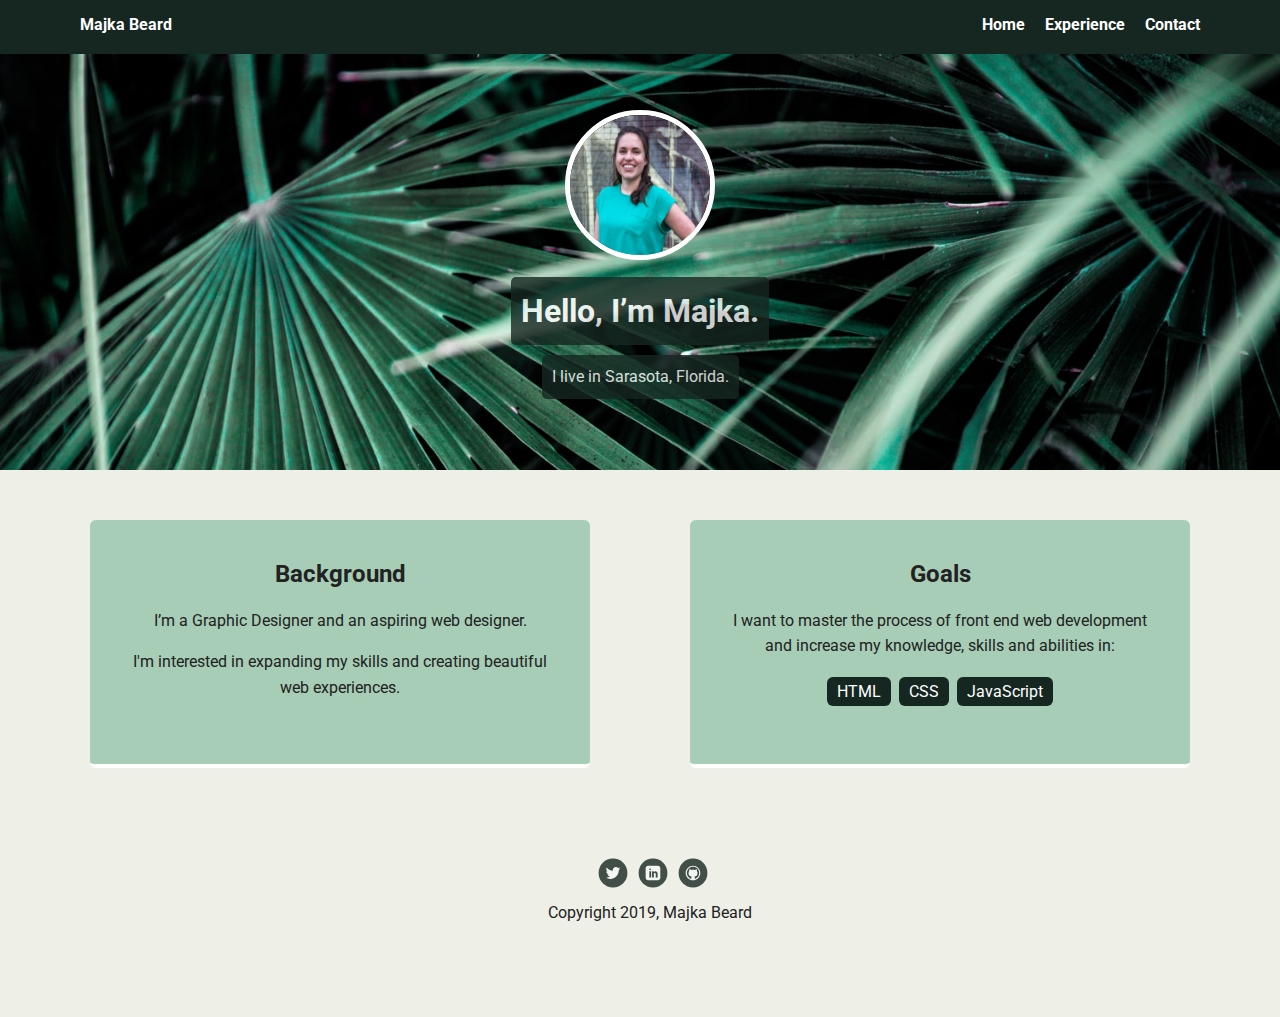
<file: index.html>
<!doctype html>
<html lang="en">
<head>
  <meta charset="utf-8">
  <title>Majka Beard's Profile</title>
  <meta name="viewport" content="width=device-width, initial-scale=1.0">
  <link rel="stylesheet" href="styles.css">
  <link href="https://fonts.googleapis.com/css?family=Muli%7CRoboto:400,300,500,700,900" rel="stylesheet"></head>
  <body>

    <div class="main-nav">
        <ul class="nav">
          <li class="name">Majka Beard</li>
          <li><a href="index.html">Home</a></li>
          <li><a href="experience.html">Experience</a></li>
          <li><a href="contact.html">Contact</a></li>
        </ul>
    </div>

    <header>
      <a href="index.html"> <img src="images/Majka-profile-picture.jpeg" alt="Picture of Majka" class="profile-image"></a>
      <h1 class="tag name">Hello, I’m Majka.</h1>
      <p class="tag location">I live in Sarasota, Florida.</p>
    </header>

    <main class="flex">
      <div class="card">
        <h2>Background</h2>
        <p>I’m a Graphic Designer and an aspiring web designer.</p>
        <p>I'm interested in expanding my skills and creating beautiful web experiences.</p>
      </div> 

      <div class="card">
        <h2>Goals</h2>
        <p>I want to master the process of front end web development and increase my knowledge, skills and abilities in:</p>
        <ul class="skills">
          <li>HTML</li>
          <li>CSS</li>
          <li>JavaScript</li>
        </ul>
      </div> 

    </main>
    <footer>
      <ul>
        <li><a href="https://twitter.com/majkabeard" class="social twitter" target="blank">Twitter</a></li>
        <li><a href="https://www.linkedin.com/in/majka-beard/" class="social linkedin" target="blank">LinkedIn</a></li>
        <li><a href="https://github.com/majkabeard" class="social github" target="blank">Github</a></li>
      </ul>
      <p class="copyright">Copyright 2019, Majka Beard</p>
    </footer>
  </body>
  </html>
</file>
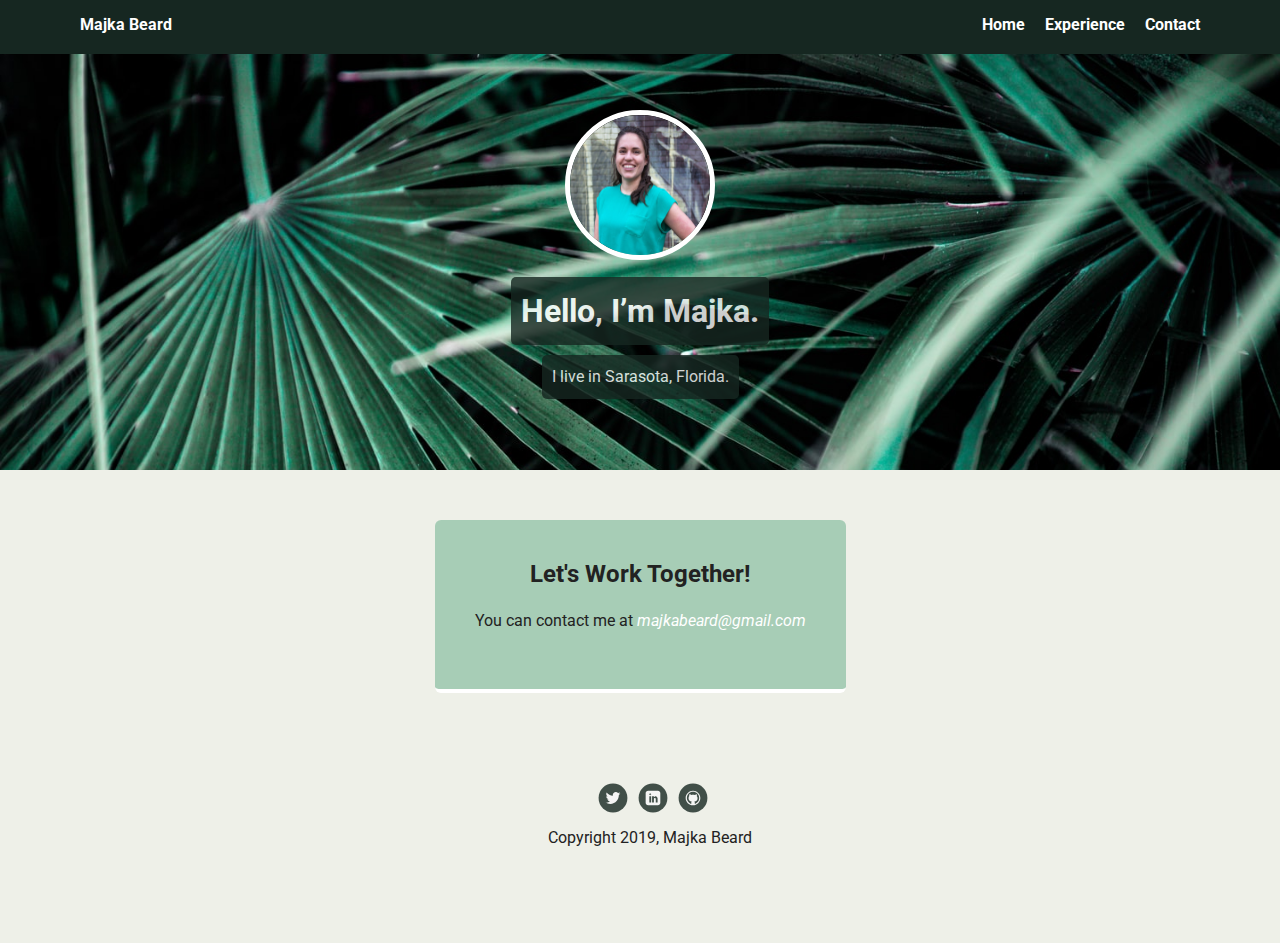
<file: contact.html>
<!doctype html>
<html lang="en">
<head>
  <meta charset="utf-8">
  <title>Majka Beard's Expereince</title>
  <meta name="viewport" content="width=device-width, initial-scale=1.0">
  <link rel="stylesheet" href="styles.css">
  <link href="https://fonts.googleapis.com/css?family=Muli%7CRoboto:400,300,500,700,900" rel="stylesheet"></head>
  <body>

    <div class="main-nav">
        <ul class="nav">
          <li class="name">Majka Beard</li>
          <li><a href="index.html">Home</a></li>
          <li><a href="experience.html">Experience</a></li>
          <li><a href="contact.html">Contact</a></li>
        </ul>
    </div>

    <header>
        <a href="index.html"> <img src="images/Majka-profile-picture.jpeg" alt="Picture of Majka" class="profile-image"></a>
      <h1 class="tag name">Hello, I’m Majka.</h1>
      <p class="tag location">I live in Sarasota, Florida.</p>
    </header>

    <main class="flex">
      <div class="card">
        <h2>Let's Work Together!</h2>
        <p>You can contact me at <a href="mailto:majkabeard@gmail.com"><em>majkabeard@gmail.com</em></a></p>
    
        
      </div> 
      </main>

      <footer>
        <ul>
          <li><a href="https://twitter.com/majkabeard" class="social twitter" target="blank">Twitter</a></li>
          <li><a href="https://www.linkedin.com/in/majka-beard/" class="social linkedin" target="blank">LinkedIn</a></li>
          <li><a href="https://github.com/majkabeard" class="social github" target="blank">Github</a></li>
        </ul>
        <p class="copyright">Copyright 2019, Majka Beard</p>
      </footer>
    </body>
    </html>
</file>
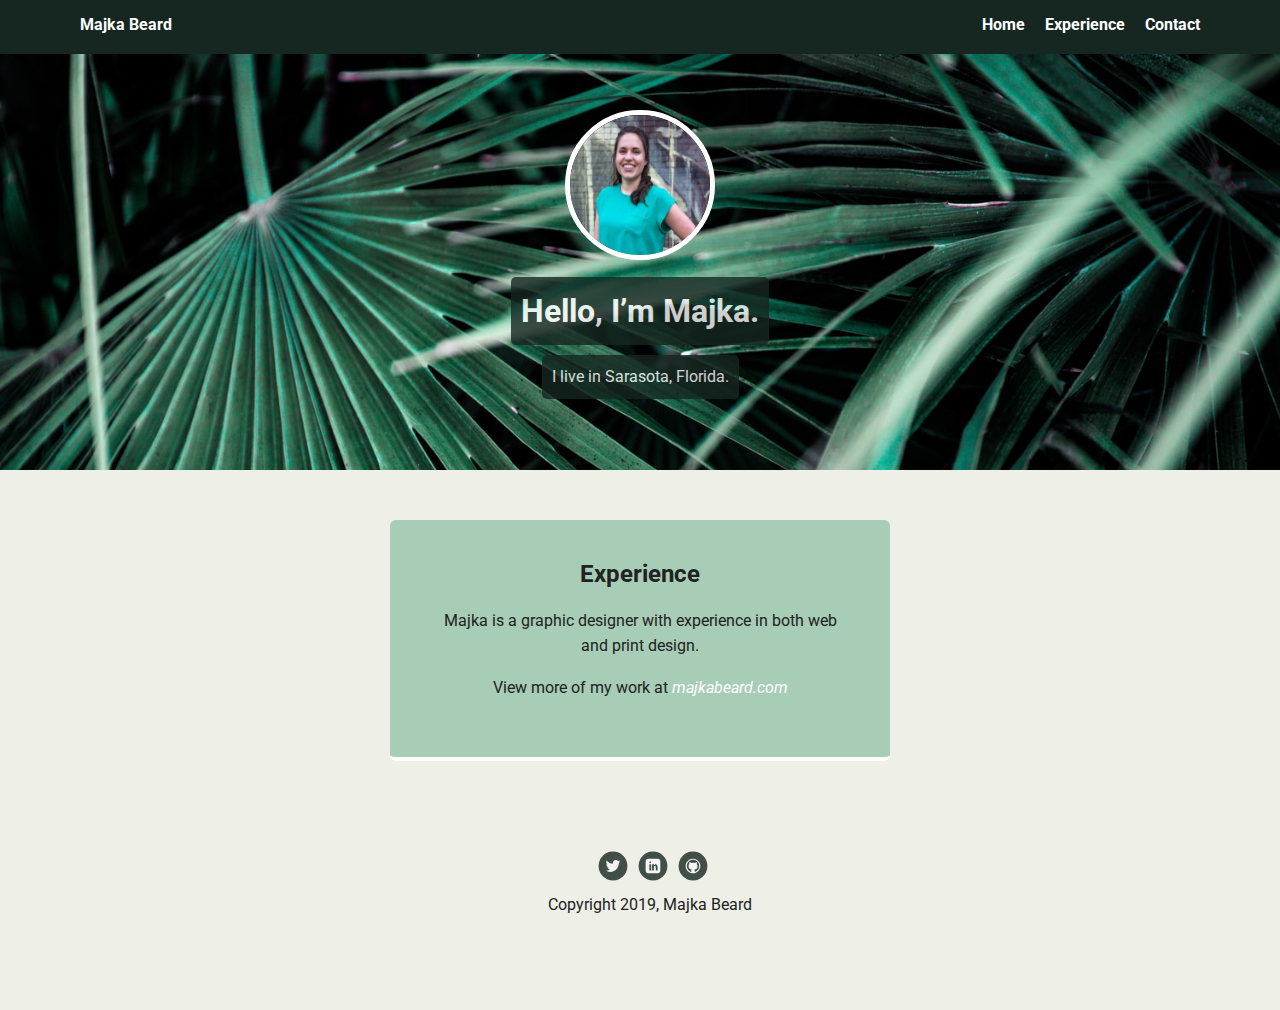
<file: experience.html>
<!doctype html>
<html lang="en">
<head>
  <meta charset="utf-8">
  <title>Majka Beard's Expereince</title>
  <meta name="viewport" content="width=device-width, initial-scale=1.0">
  <link rel="stylesheet" href="styles.css">
  <link href="https://fonts.googleapis.com/css?family=Muli%7CRoboto:400,300,500,700,900" rel="stylesheet"></head>
  <body>

    <div class="main-nav">
        <ul class="nav">
          <li class="name">Majka Beard</li>
          <li><a href="index.html">Home</a></li>
          <li><a href="experience.html">Experience</a></li>
          <li><a href="contact.html">Contact</a></li>
        </ul>
    </div>

    <header>
        <a href="index.html"> <img src="images/Majka-profile-picture.jpeg" alt="Picture of Majka" class="profile-image"></a>
      <h1 class="tag name">Hello, I’m Majka.</h1>
      <p class="tag location">I live in Sarasota, Florida.</p>
    </header>

    <main class="flex">
      <div class="card">
        <h2>Experience</h2>
        <p>Majka is a graphic designer with experience in both web and print design.</p>
        <p>View more of my work at <a href="http://www.majkabeard.com" target="blank"><em>majkabeard.com</em></a></p>
        
      </div> 
      </main>

      <footer>
        <ul>
          <li><a href="https://twitter.com/majkabeard" class="social twitter" target="blank">Twitter</a></li>
          <li><a href="https://www.linkedin.com/in/majka-beard/" class="social linkedin" target="blank">LinkedIn</a></li>
          <li><a href="https://github.com/majkabeard" class="social github" target="blank">Github</a></li>
        </ul>
        <p class="copyright">Copyright 2019, Majka Beard</p>
      </footer>
    </body>
    </html>
</file>
<file: styles.css>
/* Global Layout Set-up */
* { 
  box-sizing: border-box;
}
  
body {
  margin: 0;
  padding: 0;
  text-align: center;
  font-family: 'Roboto', sans-serif;
  color: #222;
  background: #EEF0E8;
}
/* Link Styles */

a {
  text-decoration: none;
  color: white;
}
a:hover {
  color: #0D291A;
}

/* Section Styles */

.main-nav {
  width: 100%;
  background: #162721;
  min-height: 30px;
  padding: 10px;
  position: fixed;
  text-align: center;
}
.nav {
  display: flex;
  justify-content: space-around;
  font-weight: 700;
  list-style-type: none;
  margin: 0 auto;
  padding: 0;
}

.nav .name {
    display: block;
    margin-right: auto;
    color:white;
}
.nav li {
  padding: 5px 10px 10px 10px;
}
.nav a {
  transition: all .5s;
}
.nav a:hover {
  color: white
}

header {
  text-align: center;
  background: url('images/plant.jpeg') no-repeat top center ;
  background-size: cover;
  overflow: hidden;
  padding-top: 60px;
}
header {
  line-height: 1.5;
}
header .profile-image {
  margin-top: 50px;
  width: 150px;
  height: 150px;
  border-radius: 50%;
  border: 5px solid white;
  transition: all .5s;
}
header .profile-image:hover {
  transform: scale(1.2) rotate(10deg);
}
.tag {
  background-color: #162721;
  color: white;
  opacity: 0.8;
  padding: 10px;
  border-radius: 5px;
  display: table;
  margin: 10px auto;
} 
.location {
  background-color: #162721;
  opacity: 0.8;
  color: white;
}
.card {
  margin: 30px;
  padding: 20px 40px 40px;
  max-width: 500px;
  text-align: center;
  background: #a7cdb6;
  border-bottom: 4px solid white;
  border-radius: 6px;
  transition: all .5s;
}
.card:hover {
  border-color: #162721;
}

ul.skills {
  padding: 0;
  text-align: center;
}

.skills li {
  border-radius: 6px;
  display: inline-block;
  background: #162721;
  color: white;
  padding: 5px 10px;
  margin: 2px;
}


footer {
  width: 100%;
  min-height: 30px;
  padding: 20px 0 40px 20px;
}

footer .copyright {
  top: -8px;
  font-size: .75em;
}

footer ul {
  list-style-type: none;
  margin: 0;
  padding: 0;
}

footer ul li {
  display: inline-block;
}

a.social {
  display: inline-block;
  text-indent: -9999px;
  margin-left: 5px;
  width: 30px;
  height: 30px;
  background-size: 30px 30px;
  opacity: .8;
  transition: all .5s;
}
a.twitter {
  background-image: url(images/twitter.svg);
}
a.linkedin {
  background-image: url(images/linkedin.svg);
}
a.github {
  background-image: url(images/github.svg);
}
a.social:hover {
  opacity: 2;
}
.clearfix {
  clear: both;
}

/* Styles for larger screens */
@media screen and (min-width: 720px) {
  
  .flex {
      display: -ms-flexbox;      /* TWEENER - IE 10 */
      display: flex; 
      max-width: 1200px;
      -ms-flex-pack: distribute;
      justify-content: space-around;
      margin: 0 auto;
  }

  header {
    min-height: 470px;
  }

  .nav {
    max-width: 1200px;
    padding: 0 30px;
  }


  main {
    padding-top: 20px;
  }

  main p {
    line-height: 1.6em;
  }

  footer {
    font-size: 1.3em;
    max-width: 1200px;
    margin: 40px auto;
  }

}
</file>
